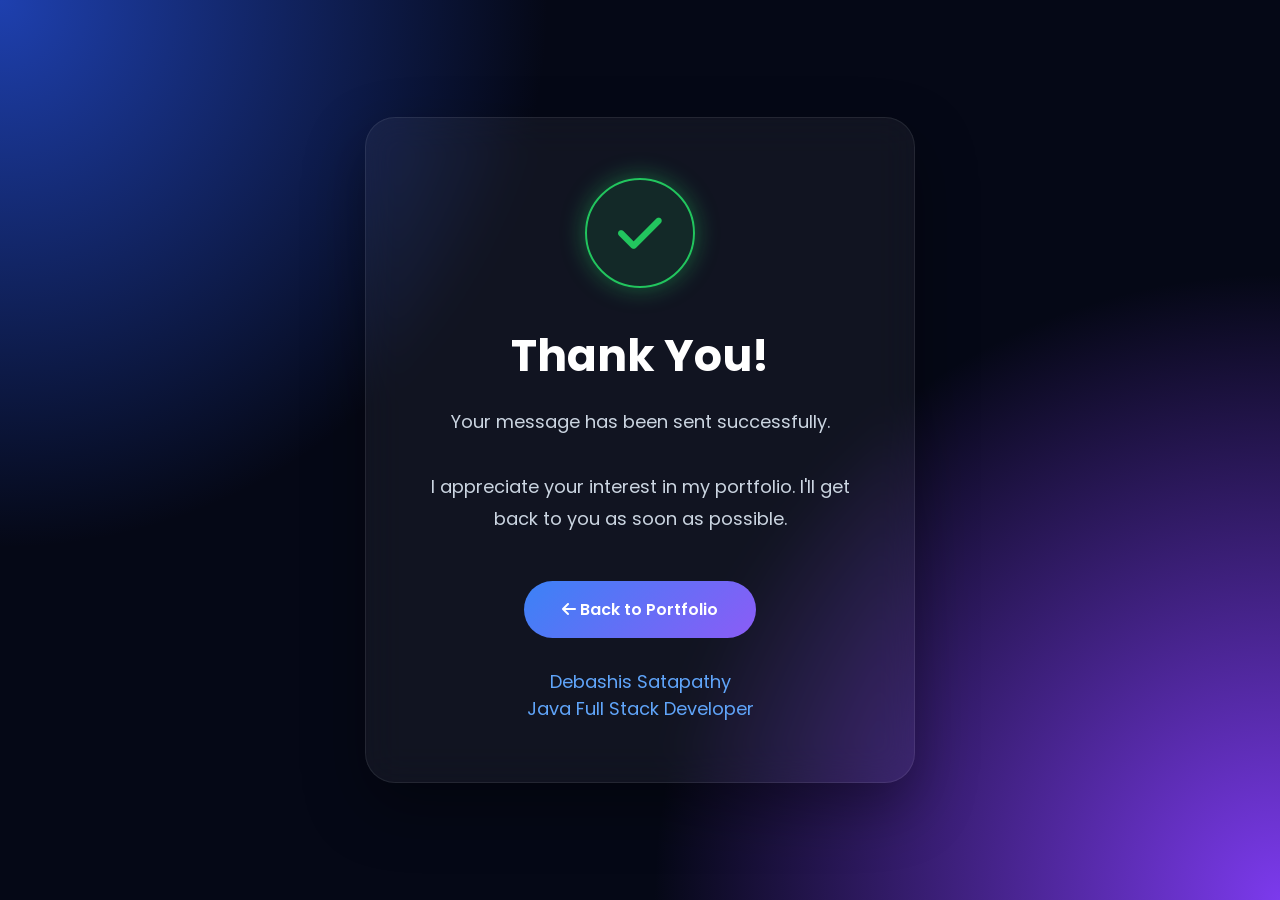
<file: thankyou.html>
<!DOCTYPE html>
<html lang="en">

<head>

<meta charset="UTF-8">
<meta name="viewport" content="width=device-width, initial-scale=1.0">

<title>Thank You | Debashis Portfolio</title>

<link rel="preconnect" href="https://fonts.googleapis.com">
<link rel="preconnect" href="https://fonts.gstatic.com" crossorigin>

<link href="https://fonts.googleapis.com/css2?family=Poppins:wght@300;400;500;600;700;800&display=swap" rel="stylesheet">

<link rel="stylesheet"
href="https://cdnjs.cloudflare.com/ajax/libs/font-awesome/6.7.2/css/all.min.css">

<style>

*{
    margin:0;
    padding:0;
    box-sizing:border-box;
    font-family:'Poppins',sans-serif;
}

body{

    min-height:100vh;

    display:flex;

    justify-content:center;

    align-items:center;

    overflow:hidden;

    background:
    radial-gradient(circle at top left,#1E40AF 0%,transparent 35%),
    radial-gradient(circle at bottom right,#7C3AED 0%,transparent 40%),
    #050816;

}

.card{

    width:550px;

    max-width:90%;

    padding:60px 45px;

    border-radius:30px;

    text-align:center;

    background:rgba(255,255,255,.05);

    border:1px solid rgba(255,255,255,.08);

    backdrop-filter:blur(18px);

    box-shadow:0 25px 60px rgba(0,0,0,.35);

}

.success{

    width:110px;

    height:110px;

    margin:auto;

    border-radius:50%;

    display:flex;

    justify-content:center;

    align-items:center;

    font-size:50px;

    color:#22C55E;

    background:rgba(34,197,94,.12);

    border:2px solid #22C55E;

    box-shadow:
    0 0 25px rgba(34,197,94,.45);

    animation:pulse 2s infinite;

}

@keyframes pulse{

0%{transform:scale(1);}
50%{transform:scale(1.08);}
100%{transform:scale(1);}

}

h1{

    margin-top:35px;

    color:white;

    font-size:44px;

}

p{

    margin-top:18px;

    color:#CBD5E1;

    font-size:18px;

    line-height:1.8;

}

a{

    margin-top:45px;

    display:inline-block;

    text-decoration:none;

    padding:16px 38px;

    border-radius:50px;

    background:linear-gradient(135deg,#3B82F6,#8B5CF6);

    color:white;

    font-weight:600;

    transition:.35s;

}

a:hover{

    transform:translateY(-5px);

    box-shadow:0 15px 35px rgba(59,130,246,.4);

}

.brand{

    margin-top:30px;

    color:#60A5FA;

    font-size:18px;

}

</style>

</head>

<body>

<div class="card">

    <div class="success">

        <i class="fa-solid fa-check"></i>

    </div>

    <h1>Thank You!</h1>

    <p>

        Your message has been sent successfully.

        <br><br>

        I appreciate your interest in my portfolio.

        I'll get back to you as soon as possible.

    </p>

    <a href="index.html">

        <i class="fa-solid fa-arrow-left"></i>

        Back to Portfolio

    </a>

    <div class="brand">

        Debashis Satapathy

        <br>

        Java Full Stack Developer

    </div>

</div>

</body>

</html>
</file>
